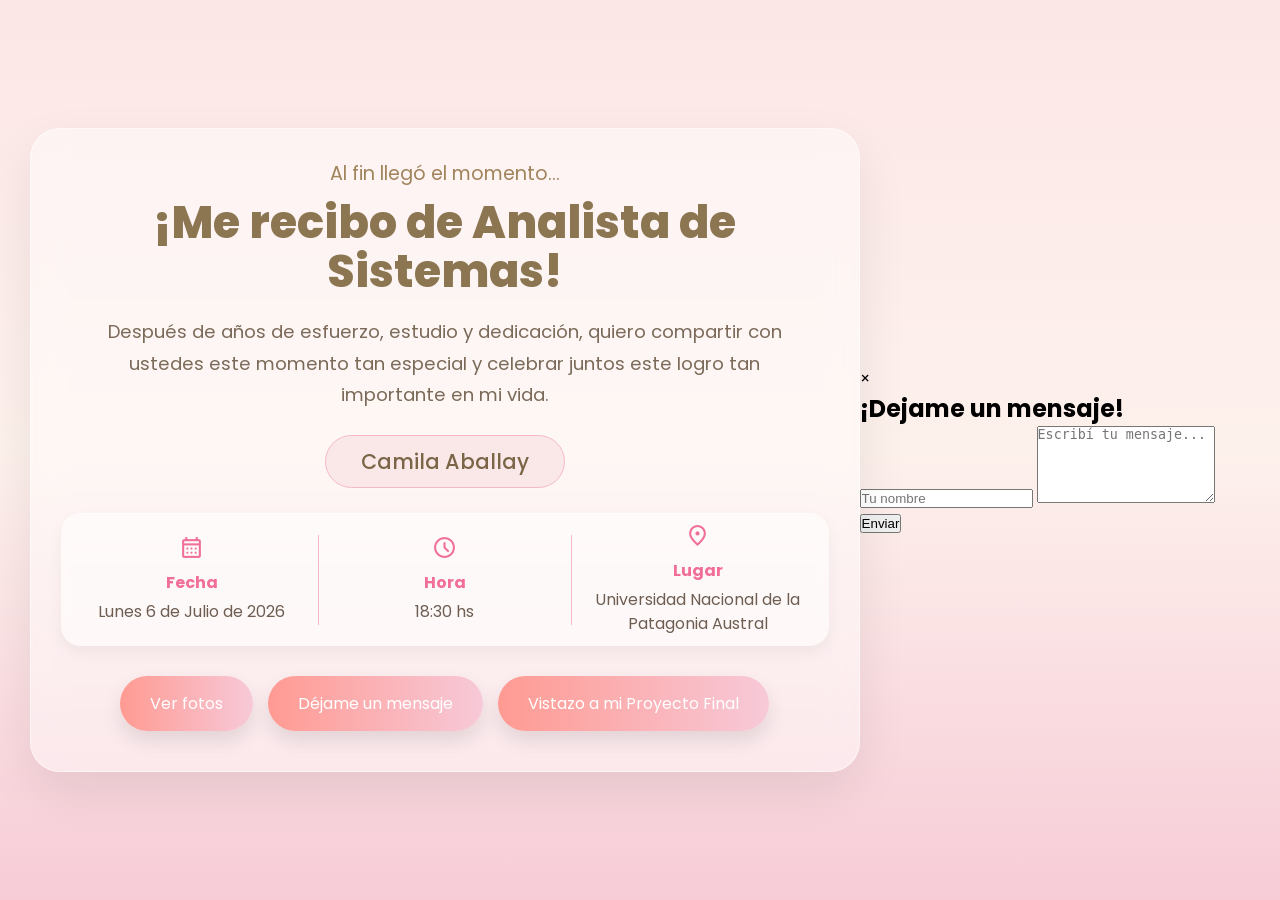
<file: index.html>
<!DOCTYPE html>
<html lang="es">

<head>

    <meta charset="UTF-8">
    <meta name="viewport" content="width=device-width, initial-scale=1.0">

    <title>¡Me recibo!</title>

    <link rel="preconnect" href="https://fonts.googleapis.com">

    <link rel="preconnect" href="https://fonts.gstatic.com" crossorigin>

    <link href="https://fonts.googleapis.com/css2?family=Poppins:wght@300;400;500;600;700;800&display=swap" rel="stylesheet">

    <link href="https://fonts.googleapis.com/css2?family=Material+Symbols+Outlined" rel="stylesheet">

    <link rel="stylesheet" href="css/inv.css">
    <script defer src="js/inv.js"></script>


</head>

<body>

    <div class="card">

        

        <p class="subtitulo">
            Al fin llegó el momento...
        </p>

        <h1>
            ¡Me recibo de Analista
            de Sistemas!
        </h1>

        <p class="descripcion">

            Después de años de esfuerzo, estudio y dedicación,
            quiero compartir con ustedes este momento tan especial
            y celebrar juntos este logro tan importante en mi vida. 

        </p>

        <div class="nombre">
            Camila Aballay
        </div>

        <!-- INFORMACIÓN DEL EVENTO -->

        <div class="evento">

            <div class="dato">

                <span class="material-symbols-outlined">
                    calendar_month
                </span>

                <h3>Fecha</h3>

                <p>
                    Lunes 6 de Julio de 2026
                </p>

            </div>

            <div class="separador"></div>

            <div class="dato">

                <span class="material-symbols-outlined">
                    schedule
                </span>

                <h3>Hora</h3>

                <p>
                    18:30 hs
                </p>

            </div>

            <div class="separador"></div>

            <div class="dato">

                <span class="material-symbols-outlined">
                    location_on
                </span>

                <h3>Lugar</h3>

                <p>
                    Universidad Nacional de la Patagonia Austral
                
                </p>

            </div>

        </div>

        <!-- BOTONES -->

        <div class="botones">

            <a href="#">
                 Ver fotos
            </a>

            <a href="#" id="abrirModal">
                 Déjame un mensaje
            </a>
            

            <a href="flora.html">
                 Vistazo a mi Proyecto Final </a>
            

        </div>

        </div>

   <!-- Modal -->
<div class="modal" id="modalMensaje">
    <div class="modal-contenido">

        <span class="cerrar" id="cerrarModal">&times;</span>

        <h2>¡Dejame un mensaje!</h2>

        <form>

            <input type="text" placeholder="Tu nombre" required>

            <textarea placeholder="Escribí tu mensaje..." rows="5" required></textarea>

            <button type="submit">Enviar</button>

        </form>

    </div>
</div>     




</body>

</html>
</file>
<file: css/inv.css>
*{
    margin:0;
    padding:0;
    box-sizing:border-box;
}

body{
    min-height:100vh;

    display:flex;
    justify-content:center;
    align-items:center;

    padding:30px;

    font-family:'Poppins',sans-serif;

    background:linear-gradient(
        180deg,
        #FCE7E7 0%,
        #FDF1EC 50%,
        #F7CCD7 100%
    );

    overflow-x:hidden;
}

/* TARJETA */

.card{
 
    position:relative;
    z-index:10;
    width:850px;
    max-width:100%;

    text-align:center;

    padding:30px;

    border-radius:30px;

    background:rgba(255,255,255,.45);

    backdrop-filter:blur(16px);

    border:1px solid rgba(255,255,255,.5);

    box-shadow:
    0 20px 50px rgba(0,0,0,.08);


   
}


/* ICONO */

.icono{

    font-size:60px;

    margin-bottom:10px;
}

/* DECORACIÓN */


/* SUBTÍTULO */

.subtitulo{

    font-size:1.2rem;

    color:#A0845C;

    margin-bottom:10px;
}

/* TITULO */

h1{

    font-size:2.8rem;

    line-height:1.1;

    color:#8C7551;

    margin-bottom:20px;

    font-weight:800;
}

/* DESCRIPCIÓN */

.descripcion{

    max-width:700px;

    margin:0 auto 25px;

    font-size:1.15rem;

    line-height:1.7;

    color:#7B6A59;
}

/* NOMBRE */

.nombre{

    display:inline-block;

    padding:10px 35px;

    border-radius:999px;

    background:#F8E1E3;

    color:#7A6546;

    font-size:1.5rem;

    font-weight:200;

    margin-bottom:25px;
    background:rgba(248,225,227,.7);

    border:1px solid #F4B7C8;

    font-weight:500;

    font-size:1.3rem;
}

/* EVENTO */

.evento{

        display:flex;

    justify-content:center;
    align-items:center;

    gap:5px;

    padding:10px;

    border-radius:20px;

    background:rgba(255,255,255,.55);

    box-shadow:
    0 6px 15px rgba(0,0,0,.05);

    margin-bottom:30px;
}

.dato{
    flex:1;
}

.dato .material-symbols-outlined{

    font-size:25px;

    color:#F06E97;

    margin-bottom:10px;
}

.dato h3{

    color:#F06E97;

    margin-bottom:5px;

    font-size:1.0rem;
}

.dato p{

    color:#6E5E52;

    line-height:1.5;
}

.separador{

    width:1px;

    height:90px;

    background:#F4B7C8;
}

/* BOTONES */

.botones{

    display:flex;

    justify-content:center;

    gap:15px;

    margin-bottom:10px;
}

.botones a,
.boton-proyecto a{

    display:inline-block;

    text-decoration:none;

    color:white;

    font-weight:400;

    padding:15px 30px;

    border-radius:999px;

    background:linear-gradient(
        90deg,
        #FF9A92,
        #F7C9D8
    );

    box-shadow:
    0 10px 20px rgba(0,0,0,.10);

    transition:.3s;
}

.botones a:hover,
.boton-proyecto a:hover{

    transform:translateY(-4px);

    box-shadow:
    0 15px 30px rgba(0,0,0,.15);
}

.boton-proyecto{

    display:flex;

    justify-content:center;

    margin-bottom:25px;
}

/* FOOTER */

.footer{

    margin-top:15px;

    color:#8A7A6A;

    font-size:.95rem;

    font-style:italic;
}

/* BRILLOS */




/* RESPONSIVE */

@media(max-width:900px){

    .card{
        padding:35px;
    }

    h1{
        font-size:2.8rem;
    }

    .descripcion{
        font-size:1rem;
    }

    .evento{
        flex-direction:column;
    }

    .separador{
        display:none;
    }

    .botones{
        flex-direction:column;
        align-items:center;
    }
}

@media(max-width:600px){

    body{
        padding:12px;
    }

    .card{
      
         animation:flotar 5s ease-in-out infinite;
         border:1px solid rgba(255,255,255,.9);
         box-shadow: 0 15px 40px rgba(240,110,151,.12);
    }

    h1{
        font-size:2.2rem;
        line-height:1.1;
        margin-top:15px;
        margin-bottom:25px;
    }

    .subtitulo{
        font-size:1rem;
          margin-bottom:20px;
    }

    .descripcion{
      text-align:center;
    max-width:280px;
    margin:0 auto 18px;
    line-height:1.6;
     
     
    }

    .nombre{
   font-size:1.35rem;
    font-weight:600;

    background:white;

    box-shadow:
    0 5px 15px rgba(240,110,151,.10);
    }
    .nombre{
    transition:.2s;
}

.nombre:active{
    transform:scale(.98);
}

  .evento{
  display:flex;
    flex-direction:column;
    gap:15px;

    background:none;
    box-shadow:none;
}

.dato{
   background:white;

    border-radius:20px;

    padding:18px;

    width:100%;
     transition:.2s;
}

    .dato .material-symbols-outlined{
        font-size:32px;
    }

    .dato h3{
        font-size:1.3rem;
        margin-bottom:8px;
    }

    .dato p{
        font-size:1rem;
        line-height:1.4;
    }
.dato:active{
    transform:scale(.98);
}
    .botones{
        width:100%;
        gap:14px;
        margin-top:10px;
    }

    .botones a{
      width:85%;
      max-width:260px;

      border-radius:999px;

      padding:15px;
 transition:.2s;
      font-weight:600;
      height:52px;

    display:flex;
    justify-content:center;
    align-items:center;
    }
.botones a{
    position:relative;
    overflow:hidden;
}

.botones a::after{
    content:"";

    position:absolute;

    top:50%;
    left:50%;

    width:0;
    height:0;

    background:rgba(255,255,255,.3);

    border-radius:50%;

    transform:translate(-50%,-50%);

    transition:.4s;
}

.botones a:active::after{
   
     width:180px;
    height:180px;
}
.botones a:active{
    transform:scale(.97);
     opacity:.9;
}
}

.confetti{
    position:fixed;

    top:-20px;

    border-radius:3px;

    z-index:1;

    pointer-events:none;

    animation:caer linear infinite;
}

@keyframes caer{

    0%{
        transform:
        translateY(-100px)
        rotate(0deg);
    }

    100%{
        transform:
        translateY(120vh)
        rotate(720deg);
    }
}
@keyframes flotar{
    0%,100%{
        transform:translateY(0);
    }

    50%{
        transform:translateY(-4px);
    }
}
</file>
